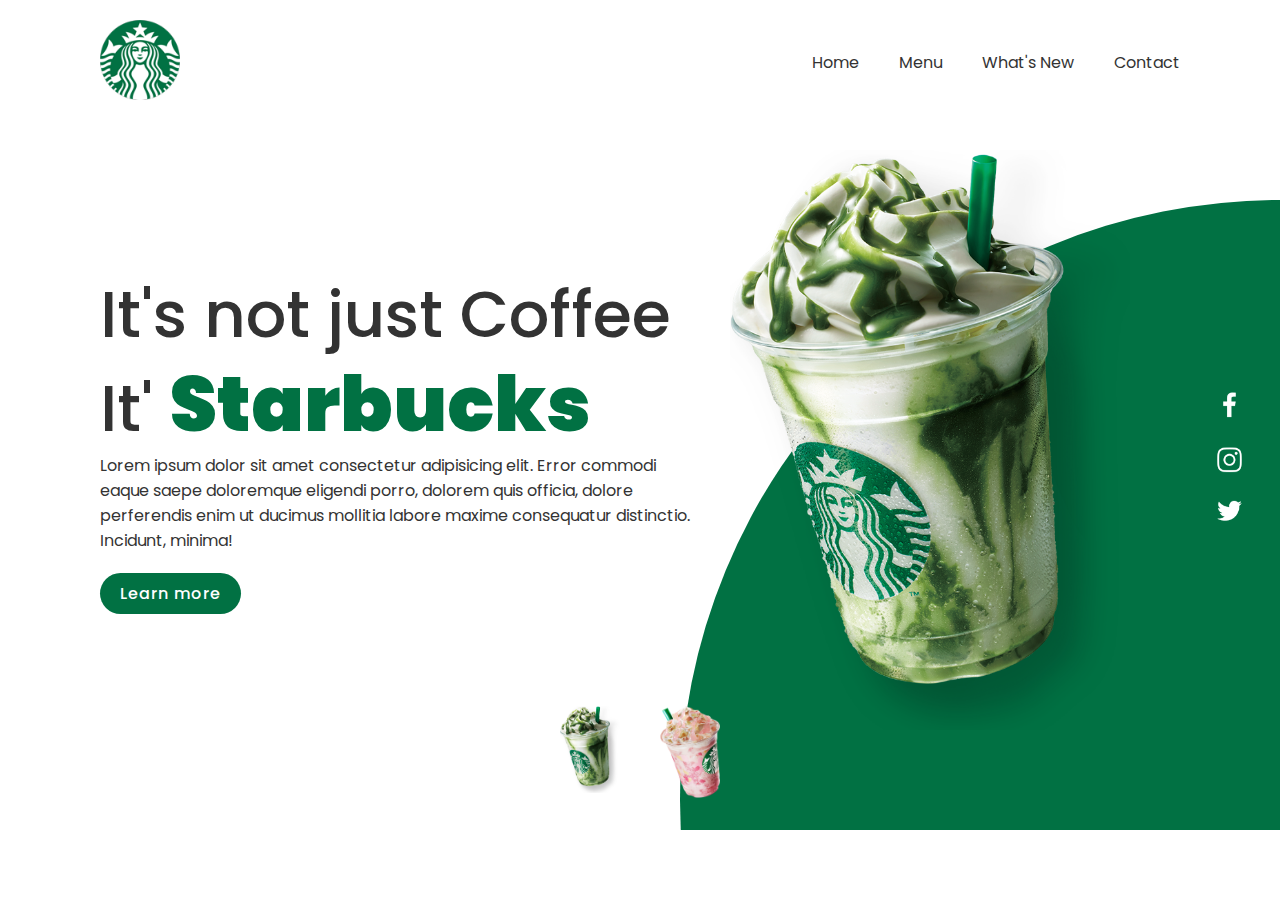
<file: index.html>
<!DOCTYPE html>
<html >
<head>
    <meta charset="UTF-8">
    <meta name="viewport" content="width=device-width, initial-scale=1.0">
    <title>Starbucks</title>
    <link rel="stylesheet" href="style.css">
</head>
<body>
    <section>
        <div class="circle">

        </div>
        <header>
            <a href="#"><img src="logo.png" class="logo"></a>
            <ul>
                <li><a href="">Home</a></li>
                <li><a href="">Menu</a></li>
                <li><a href="">What's New</a></li>
                <li><a href="">Contact</a></li>
            </ul>
        </header>
        <div class="content">
            <div class="textBox">
                <h2>It's not just Coffee <br>It' <span>Starbucks</span></h2>
                <p>Lorem ipsum dolor sit amet consectetur adipisicing elit.
                    Error commodi eaque saepe doloremque eligendi porro, dolorem
                    quis officia, dolore perferendis enim ut ducimus mollitia
                    labore maxime consequatur distinctio. Incidunt, minima!</p>
                <a href="#">Learn more</a>
            </div>
            <div class="imgBox">
                <img src="1.png" class="stb">
            </div>
        </div>
        <ul class="move">
            <li><a href="index.html"><img src="1.png"></a></li>
            <li><a href="pinc.html"><img src="2.png"></a></li>
        </ul>
        <ul class="mess">
            <li><a href=""><img src="facebook.png"></a></li>
            <li><a href=""><img src="instagram.png"></a></li>
            <li><a href=""><img src="twitter.png"></a></li>
        </ul>
    </section>
</body>
</html>
</file>
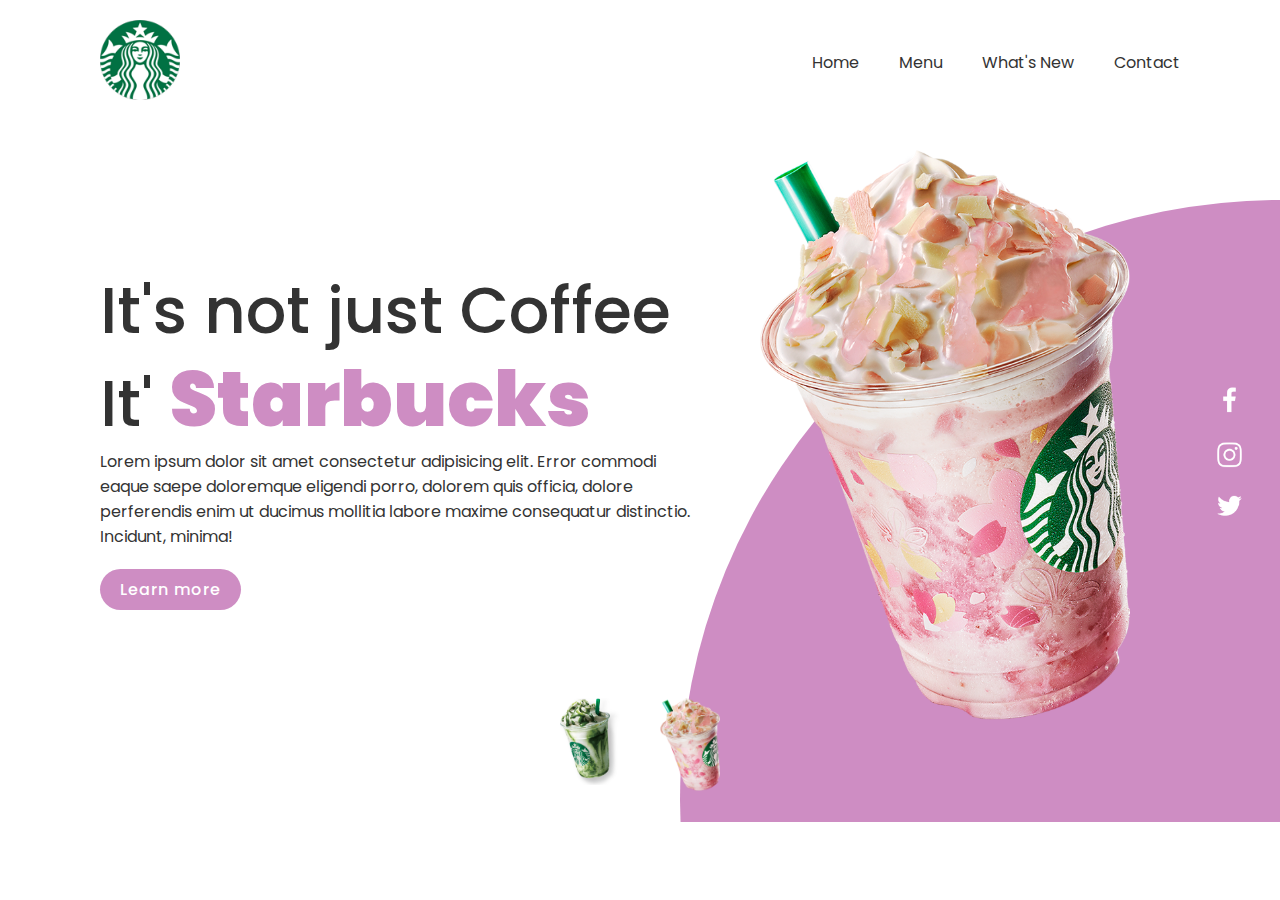
<file: pinc.html>
<!DOCTYPE html>
<html >
<head>
    <meta charset="UTF-8">
    <meta name="viewport" content="width=device-width, initial-scale=1.0">
    <title>Starbucks</title>
    <link rel="stylesheet" href="s2.css">
</head>
<body>
    <section>
        <div class="circle">
            
        </div>
        <header>
            <a href="#"><img src="logo.png" class="logo"></a>
            <ul>
                <li><a href="">Home</a></li>
                <li><a href="">Menu</a></li>
                <li><a href="">What's New</a></li>
                <li><a href="">Contact</a></li>
            </ul>
        </header>
        <div class="content">
            <div class="textBox">
                <h2>It's not just Coffee <br>It' <span>Starbucks</span></h2>
                <p>Lorem ipsum dolor sit amet consectetur adipisicing elit.
                    Error commodi eaque saepe doloremque eligendi porro, dolorem
                    quis officia, dolore perferendis enim ut ducimus mollitia
                    labore maxime consequatur distinctio. Incidunt, minima!</p>
                <a href="#">Learn more</a>
            </div>
            <div class="imgBox">
                <img src="2.png" class="stb">
            </div>
        </div>
        <ul class="move">
            <li><a href="index.html"><img src="1.png"></a></li>
            <li><a href="pinc.html"><img src="2.png"></a></li>
        </ul>
        <ul class="mess">
            <li><a href=""><img src="facebook.png"></a></li>
            <li><a href=""><img src="instagram.png"></a></li>
            <li><a href=""><img src="twitter.png"></a></li>
        </ul>
    </section>
</body>
</html>
</file>
<file: style.css>
@import url('https://fonts.googleapis.com/css2?family=Poppins:wght@200;300;400;500;600;700;800&display=swap');

*
{
    margin: 0%;
    padding: 0%;
    font-family: "Poppins" sans-serif;
    box-sizing: border-box;
}


section{
    position: relative;
    width: 100%;
    min-height: 100hv;
    padding: 100px;
    display: flex;
    justify-content: space-between;
    align-items: center;
    background: #fff;
}

header{
    position: absolute;
    top: 0%;
    left: 0%;
    width: 100%;
    padding: 20px 100px;
    display: flex;
    justify-content: space-between;
    align-items: center;
}

header .logo{
    position: relative;
    max-width: 80px;
}

header ul{
    position: relative;
    display: flex;
}

header ul li{
    list-style: none;
}

header ul li a{
    display: inline-block;
    color: #333;
    font-weight: 400;
    margin-left: 40px;
    text-decoration: none;
    font-family: "Poppins";
}

.content .imgBox{
    width: 600px;
    display: flex;
    justify-content: flex-end;
    padding-right: 50px;
    margin-top: 50px;
}

.content .imgBox img{
    width: 400px;
}


.content .textBox{
    position: relative;
    max-width: 600px;
    margin-top: 5%;
    font-family: "Poppins";
}

.content{
    position: relative;
    width: 100%;
    display: flex;
    justify-content: space-between;
    align-items: center;
}

.content .textBox h2{
    color: #333;
    font-size: 4em;
    line-height: 1.4em;
    font-weight: 500;
}

.content .textBox h2 span{
    color: #017143;
    font-size: 1.2em;
    font-weight: 900;
}

.content .textBox p{
    color: #333;
}

.content .textBox a{
    display: inline-block;
    margin-top: 20px;
    padding: 8px 20px;
    background: #017143;
    color: #fff;
    border-radius: 40px;
    font-weight: 500;
    letter-spacing: 1px;
    text-decoration: none;
}

.move{
    position: absolute;
    left: 50%;
    bottom: 0px;
    top: 85%;
    transform: translateX(-50%);
    display: flex;
}

.move li{
    list-style: none;
    display: inline-block;
    margin: 0 20px;
    cursor: pointer;
    transition: 0.5s;
}

.move li:hover{
    transform: translateY(-15px);
}

.move li img{
    max-width: 60px;
}

.move li .b img{
    max-width: 50px;
}

.mess{
    position: absolute;
    top: 55%;
    right: 30px;
    transform: translateY(-50%);
    display: flex;
    justify-content: center;
    align-items: center;
    flex-direction: column;
}

.mess li{
    list-style: none;
}

.mess li a{
    display: inline-block;
    margin: 5px 0;
    transform: scale(0.6);
    filter: invert(1);
}

.circle{
    position: absolute;
    top: 0;
    left: 0;
    width: 100%;
    height: 100%;
    background: #017143;
    clip-path: circle(600px at right 800px);
}
</file>
<file: s2.css>
@import url('https://fonts.googleapis.com/css2?family=Poppins:wght@200;300;400;500;600;700;800&display=swap');

*
{
    margin: 0%;
    padding: 0%;
    font-family: "Poppins" sans-serif;
    box-sizing: border-box;
}


section{
    position: relative;
    width: 100%;
    min-height: 100hv;
    padding: 100px;
    display: flex;
    justify-content: space-between;
    align-items: center;
    background: #fff;
}

header{
    position: absolute;
    top: 0%;
    left: 0%;
    width: 100%;
    padding: 20px 100px;
    display: flex;
    justify-content: space-between;
    align-items: center;
}

header .logo{
    position: relative;
    max-width: 80px;
}

header ul{
    position: relative;
    display: flex;
}

header ul li{
    list-style: none;
}

header ul li a{
    display: inline-block;
    color: #333;
    font-weight: 400;
    margin-left: 40px;
    text-decoration: none;
    font-family: "Poppins";
}

.content .imgBox{
    width: 600px;
    display: flex;
    justify-content: flex-end;
    padding-right: 50px;
    margin-top: 50px;
}

.content .imgBox img{
    width: 370px;
}


.content .textBox{
    position: relative;
    max-width: 600px;
    margin-top: 5%;
    font-family: "Poppins";
}

.content{
    position: relative;
    width: 100%;
    display: flex;
    justify-content: space-between;
    align-items: center;
}

.content .textBox h2{
    color: #333;
    font-size: 4em;
    line-height: 1.4em;
    font-weight: 500;
}

.content .textBox h2 span{
    color: #ce8dc3;
    font-size: 1.2em;
    font-weight: 900;
}

.content .textBox p{
    color: #333;
}

.content .textBox a{
    display: inline-block;
    margin-top: 20px;
    padding: 8px 20px;
    background: #ce8dc3;
    color: #fff;
    border-radius: 40px;
    font-weight: 500;
    letter-spacing: 1px;
    text-decoration: none;
}

.move{
    position: absolute;
    left: 50%;
    bottom: 0px;
    top: 85%;
    transform: translateX(-50%);
    display: flex;
}

.move li{
    list-style: none;
    display: inline-block;
    margin: 0 20px;
    cursor: pointer;
    transition: 0.5s;
}

.move li:hover{
    transform: translateY(-15px);
}

.move li img{
    max-width: 60px;
}

.move li .b img{
    max-width: 50px;
}

.mess{
    position: absolute;
    top: 55%;
    right: 30px;
    transform: translateY(-50%);
    display: flex;
    justify-content: center;
    align-items: center;
    flex-direction: column;
}

.mess li{
    list-style: none;
}

.mess li a{
    display: inline-block;
    margin: 5px 0;
    transform: scale(0.6);
    filter: invert(1);
}

.circle{
    position: absolute;
    top: 0;
    left: 0;
    width: 100%;
    height: 100%;
    background: #ce8dc3;
    clip-path: circle(600px at right 800px);
}
</file>
